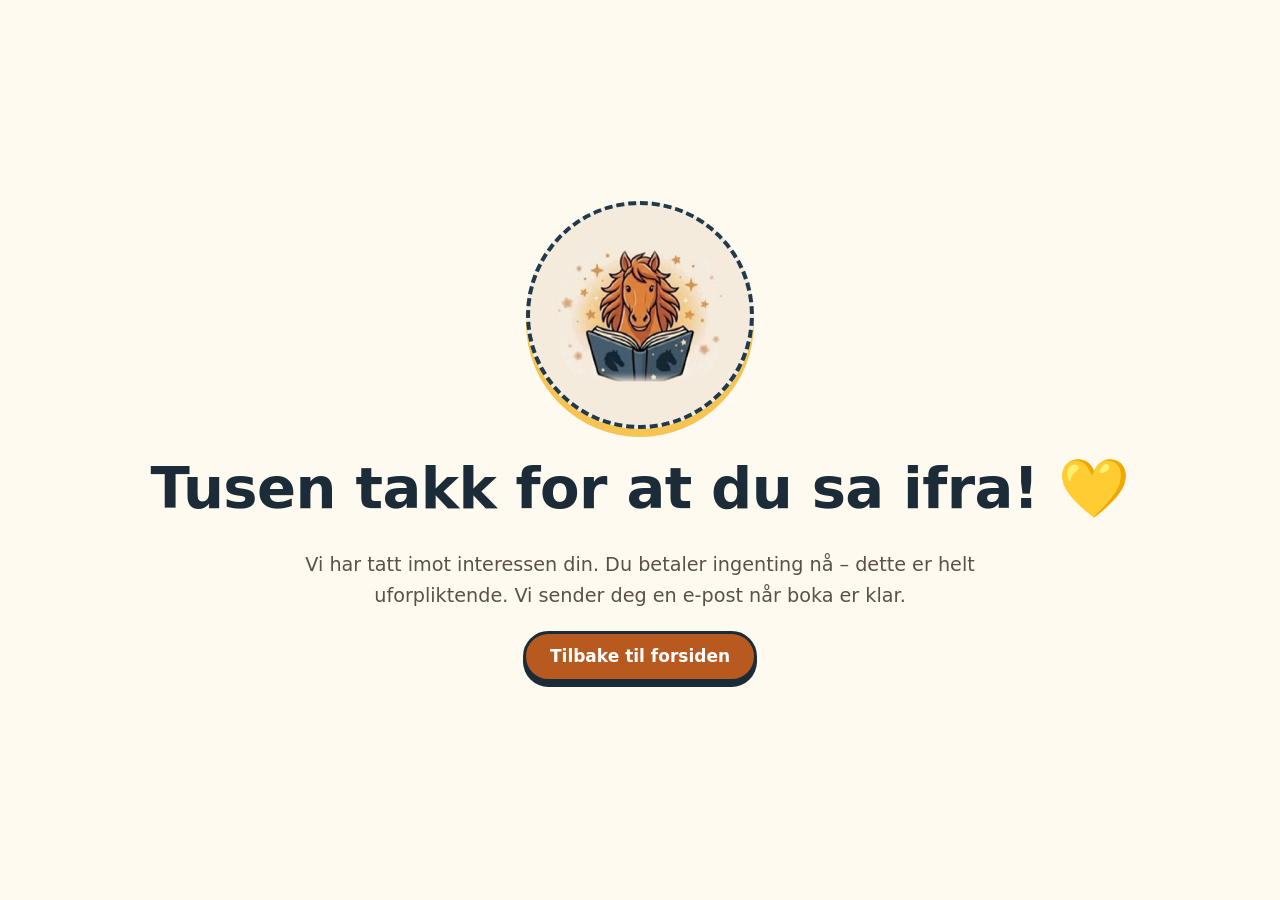
<file: takk.html>
<!doctype html>
<html lang="nb">
<head>
<meta charset="utf-8">
<meta name="viewport" content="width=device-width, initial-scale=1">
<title>Takk for at du sa ifra! – Lesehesten UB</title>
<meta name="robots" content="noindex">
<link rel="icon" href="assets/favicon-32.png?v=1" sizes="32x32" type="image/png">
<link rel="apple-touch-icon" href="assets/apple-touch-icon.png?v=2">
<link rel="stylesheet" href="styles.css?v=8">
</head>
<body>
<!-- Gjenbrukbare SVG-figurer -->
<svg width="0" height="0" style="position:absolute" aria-hidden="true" focusable="false">
  <defs>
    <symbol id="star" viewBox="0 0 24 24"><path d="M12 1.8l2.9 6.6 7.1.7-5.4 4.8 1.6 7-6.2-3.7-6.2 3.7 1.6-7L2 9.1l7.1-.7z"/></symbol>
    <symbol id="sparkle" viewBox="0 0 24 24"><path d="M12 0c.8 6.5 4.6 10.9 12 12-7.4 1.1-11.2 5.5-12 12-.8-6.5-4.6-10.9-12-12C7.4 10.9 11.2 6.5 12 0z"/></symbol>
  </defs>
</svg>
<main class="thanks section--paper" id="innhold">
  <div class="wrap">
    <picture><source srcset="assets/lesehest-emblem.webp?v=2" type="image/webp"><img class="emblem emblem--thanks" src="assets/lesehest-emblem.png?v=2" width="176" height="142" alt="Lesehesten UB-logoen: en hest som leser i en bok"></picture>

    <h1>Tusen takk for at du sa ifra! 💛</h1>
    <p class="lead" style="margin-inline:auto">Vi har tatt imot interessen din. Du betaler ingenting nå – dette er helt uforpliktende. Vi sender deg en e-post når boka er klar.</p>
    <p><a class="btn btn--primary" href="./">Tilbake til forsiden</a></p>
  </div>
</main>
</body>
</html>
</file>
<file: styles.css>
:root{
  --paper:#fffaf0; --cream:#fbf1df; --sun:#f6c453; --sun-d:#e9a92a;
  --berry:#b85a1f; --berry-d:#9a4816; --chestnut:#c8692a; --sea:#1f3a4d; --sea-d:#152a38; --slate:#2c4d63;
  --ink:#1b2b38; --muted:#5a5148; --line:#ecdcbc;
  --radius:22px; --shadow:0 6px 0 rgba(27,43,56,.14);
  --font:ui-rounded,"SF Pro Rounded","Nunito","Varela Round","Segoe UI",system-ui,-apple-system,Roboto,sans-serif;
}
*{box-sizing:border-box}
html{scroll-behavior:smooth;scroll-padding-top:84px}
@media (prefers-reduced-motion:reduce){html{scroll-behavior:auto}*{animation:none!important;transition:none!important}}
body{margin:0;font-family:var(--font);color:var(--ink);background:var(--cream);line-height:1.6;font-size:1.0625rem;-webkit-font-smoothing:antialiased}
img,svg{max-width:100%}
a{color:var(--sea)}
h1,h2,h3{line-height:1.12;margin:0 0 .5em;letter-spacing:-.01em}
h1{font-size:clamp(2.1rem,5vw,3.6rem);font-weight:900}
h2{font-size:clamp(1.7rem,3.6vw,2.6rem);font-weight:900}
h3{font-size:1.3rem;font-weight:800}
p{margin:0 0 1em}
.wrap{width:min(1140px,100% - 40px);margin-inline:auto}
.skip{position:absolute;left:-999px;top:8px;background:var(--ink);color:#fff;padding:10px 16px;border-radius:10px;z-index:100}
.skip:focus{left:8px}
:focus-visible{outline:3px solid var(--sea);outline-offset:3px;border-radius:6px}

/* knapper */
.btn{display:inline-flex;align-items:center;justify-content:center;gap:.4em;font:inherit;font-weight:800;text-decoration:none;border:3px solid var(--ink);border-radius:999px;padding:.75em 1.4em;cursor:pointer;transition:transform .15s,box-shadow .15s;box-shadow:0 5px 0 var(--ink);color:var(--ink);background:#fff;line-height:1.2}
.btn:hover{transform:translateY(-2px);box-shadow:0 7px 0 var(--ink)}
.btn:active{transform:translateY(3px);box-shadow:0 2px 0 var(--ink)}
.btn--primary{background:var(--berry);color:#fff}
.btn--sun{background:var(--sun)}
.btn--ghost{background:transparent;box-shadow:none;border-style:dashed}
.btn--ghost:hover{box-shadow:none;background:#fff8}
.btn--big{font-size:1.15rem;padding:.9em 1.6em}
.btn--small{padding:.5em 1.1em;font-size:.95rem;box-shadow:0 3px 0 var(--ink)}
.btn--block{width:100%}

/* topbar */
.topbar{position:sticky;top:0;z-index:50;background:rgba(251,241,223,.93);backdrop-filter:blur(8px);border-bottom:3px dashed var(--line)}
.topbar__inner{display:flex;align-items:center;gap:20px;height:68px}
.brand{display:inline-flex;align-items:center;gap:8px;font-weight:900;font-size:1.3rem;color:var(--ink);text-decoration:none}
.brand__mark{display:block;height:46px;width:auto}
.brand picture{display:block;background:#f5ebdd;border-radius:50%;padding:2px 3px;border:2px solid var(--ink)}
.brand__ub{display:inline-block;margin-left:6px;background:var(--sea);color:#fff;font-size:.7em;padding:1px 7px;border-radius:8px;transform:rotate(4deg)}
.nav{display:flex;gap:4px;margin-left:auto}
.nav a{color:var(--ink);text-decoration:none;font-weight:700;padding:6px 10px;border-radius:999px}
.nav a:hover{background:#fff}
@media (max-width:820px){.nav{display:none}.topbar__cta{margin-left:auto}}

/* hero */
.hero{position:relative;padding:48px 0 110px;overflow:hidden;background:
  radial-gradient(circle at 12% 20%,#fbe2a6 0 90px,transparent 91px),
  radial-gradient(circle at 92% 85%,#f6d6bd 0 120px,transparent 121px),var(--cream)}
.hero__grid{display:grid;grid-template-columns:1.1fr .9fr;gap:40px;align-items:center}
.tag{display:inline-flex;align-items:center;gap:8px;background:#fff;border:2px solid var(--ink);border-radius:999px;padding:4px 14px;font-weight:800;font-size:.9rem}
.tag svg{width:16px;height:16px;fill:var(--sun-d)}
.squiggle{background:linear-gradient(transparent 62%,var(--sun) 62% 92%,transparent 92%);padding:0 .1em}
.lead{font-size:1.2rem;color:var(--muted);max-width:36em}
.hero__actions{display:flex;flex-wrap:wrap;gap:14px;margin:26px 0 22px}
.pills{display:flex;flex-wrap:wrap;gap:10px;list-style:none;padding:0;margin:0}
.pills li{background:#fff;border:2px solid var(--line);border-radius:12px;padding:6px 12px;font-weight:700;font-size:.95rem}
.hero__art{position:relative}
.emblem-stage{position:relative;width:min(310px,100%);aspect-ratio:1;margin-inline:auto}
.emblem-stage__bg{position:absolute;inset:0;width:100%;height:100%;filter:drop-shadow(0 10px 0 rgba(27,43,56,.1))}
.emblem-stage__logo{position:absolute;inset:0;display:grid;place-items:center}
.emblem{display:block;width:176px;max-width:100%;height:auto}
.emblem-stage .emblem{animation:float 5s ease-in-out infinite}
@keyframes float{0%,100%{transform:translateY(0) rotate(0)}50%{transform:translateY(-6px) rotate(-1.5deg)}}
.bubble{position:absolute;top:-2%;right:-14%;margin:0;background:#fff;border:3px solid var(--ink);border-radius:18px 18px 18px 4px;padding:8px 14px;font-weight:900;font-size:1rem;box-shadow:0 4px 0 var(--ink);transform:rotate(5deg);white-space:nowrap}
.deco{position:absolute;width:30px;height:30px;fill:var(--sun-d)}
.deco--1{left:2%;top:18%;width:36px;height:36px;fill:var(--chestnut)}
.deco--2{right:4%;bottom:20%;fill:var(--slate)}
.deco--3{left:10%;bottom:8%;width:22px;height:22px}
.deco--4{right:14%;top:26%;width:20px;height:20px;fill:var(--sun-d)}
.twinkle{animation:tw 3s ease-in-out infinite;transform-box:fill-box;transform-origin:center}
.twinkle--late{animation-delay:1.5s}
@keyframes tw{0%,100%{opacity:1}50%{opacity:.35}}
.wave{position:absolute;left:0;right:0;bottom:-1px;width:100%;height:70px;display:block}

/* seksjoner */
.section{padding:88px 0}
.section--paper{background:var(--paper)}
.section--sea{background:var(--sea);color:#fff;background-image:radial-gradient(rgba(255,255,255,.08) 2px,transparent 2px);background-size:26px 26px}
.section--sun{background:var(--sun);background-image:radial-gradient(rgba(255,255,255,.35) 2px,transparent 2px);background-size:22px 22px}
.kicker{display:inline-block;font-weight:900;text-transform:uppercase;letter-spacing:.12em;font-size:.85rem;color:var(--berry-d);margin-bottom:.6em}
.kicker--light{color:var(--sun)}
.intro{font-size:1.2rem;max-width:42em;color:var(--muted)}

.cards{display:grid;grid-template-columns:repeat(3,1fr);gap:24px;margin-top:36px}
.card{background:#fff;border:3px solid var(--ink);border-radius:var(--radius);padding:28px;box-shadow:var(--shadow);transition:transform .2s}
.card:nth-child(1){transform:rotate(-1.2deg)}
.card:nth-child(3){transform:rotate(1deg)}
.card:hover{transform:rotate(0) translateY(-4px)}
.card__icon{font-size:2rem;width:62px;height:62px;display:grid;place-items:center;border-radius:50%;margin-bottom:14px;border:3px solid var(--ink)}
.card--sun .card__icon{background:var(--sun)}
.card--sea .card__icon{background:#cfe0ea}
.card--berry .card__icon{background:#f7d2b4}
.card p{margin:0;color:var(--muted)}

/* bok */
.book__grid{display:grid;grid-template-columns:.85fr 1.15fr;gap:56px;align-items:center}
.cover{position:relative;width:min(320px,80%);aspect-ratio:3/4;margin-inline:auto;border-radius:6px 16px 16px 6px;overflow:visible;transform:rotate(-4deg);box-shadow:14px 16px 0 rgba(0,0,0,.3);border:3px solid #0f1e29;background:var(--slate)}
.cover__svg{display:block;width:100%;height:100%;border-radius:4px 13px 13px 4px}
.cover__spine{position:absolute;left:0;top:0;bottom:0;width:18px;background:linear-gradient(90deg,rgba(0,0,0,.25),rgba(255,255,255,.15),transparent);z-index:2;border-radius:4px 0 0 4px}
.cover__title{position:absolute;left:0;right:0;top:12%;text-align:center;color:#fff;padding:0 22px}
.cover__eyebrow{display:block;font-size:.68rem;font-weight:800;letter-spacing:.05em;text-transform:uppercase;opacity:.9}
.cover__title strong{display:block;font-size:clamp(1.5rem,3vw,2rem);line-height:1.1;font-weight:900;margin-top:6px;text-shadow:0 3px 0 rgba(0,0,0,.2)}
.sticker{position:absolute;right:-26px;top:-20px;width:86px;height:86px;border-radius:50%;background:var(--sun);color:var(--ink);border:3px solid var(--ink);display:grid;place-items:center;text-align:center;font-weight:900;line-height:1.05;transform:rotate(14deg);font-size:.95rem}
.facts{display:grid;grid-template-columns:repeat(2,1fr);gap:12px;margin:24px 0}
.facts div{background:rgba(255,255,255,.1);border:2px dashed rgba(255,255,255,.4);border-radius:14px;padding:12px 16px}
.facts dt{font-size:.8rem;text-transform:uppercase;letter-spacing:.1em;font-weight:800;color:var(--sun)}
.facts dd{margin:0;font-weight:700}
.note{font-size:.95rem;opacity:.85}
.traits{display:flex;flex-wrap:wrap;gap:10px;list-style:none;padding:0;margin:0 0 1.2em}
.traits li{background:rgba(255,255,255,.12);border:2px solid rgba(255,255,255,.35);border-radius:12px;padding:6px 12px;font-weight:700;font-size:.95rem}

/* misjon */
.mission{font-size:1.08rem;max-width:42em;color:var(--muted)}
.mission a{font-weight:800}

/* historien */
.section--cream{background:
  radial-gradient(circle at 0 0,#fbe2a6 0 160px,transparent 161px),
  radial-gradient(circle at 100% 100%,#f6d6bd 0 180px,transparent 181px),var(--cream)}
.story{max-width:880px}
.theme{display:inline-block;font-weight:900;font-size:1.12rem;background:#fff;border:3px solid var(--ink);border-radius:16px;padding:8px 16px;margin:0 0 1.15em;box-shadow:var(--shadow);transform:rotate(-1.2deg);color:var(--ink)}
.story p{color:var(--muted);font-size:1.12rem;max-width:40em}
.story__more{font-weight:800;color:var(--ink)!important}
.cta-banner{display:flex;flex-wrap:wrap;align-items:center;justify-content:space-between;gap:18px 24px;margin-top:28px;background:#fff;border:3px solid var(--ink);border-radius:var(--radius);padding:22px 26px;box-shadow:var(--shadow)}
.cta-banner p{margin:0;font-weight:800;font-size:1.08rem;color:var(--ink);flex:1 1 16em;line-height:1.35}
.cta-banner .btn{flex:none}

/* om oss */
.about{display:grid;grid-template-columns:220px 1fr;gap:48px;align-items:center;max-width:960px}
.about__badge{width:220px;height:220px;border-radius:50%;background:#f5ebdd;border:4px dashed var(--sea);display:grid;place-items:center;box-shadow:0 8px 0 var(--sun)}
.about p{color:var(--muted)}

/* bestilling */
.order{display:grid;grid-template-columns:.8fr 1.2fr;gap:48px;align-items:start}
.order__intro{position:sticky;top:100px}
.price-tag{display:inline-flex;align-items:baseline;gap:4px;background:var(--berry);color:#fff;border:3px solid var(--ink);border-radius:18px;padding:10px 22px;font-weight:900;font-size:1.4rem;transform:rotate(-3deg);box-shadow:var(--shadow);margin-top:8px}
.price-tag span{font-size:3rem;line-height:1}
.form{background:#fff;border:3px solid var(--ink);border-radius:28px;padding:32px;box-shadow:0 10px 0 var(--ink);display:grid;grid-template-columns:1fr 1fr;gap:6px 20px}
.field{margin:0 0 6px;min-width:0}
.field--full{grid-column:1/-1}
label,legend{display:block;font-weight:800;margin-bottom:6px}
.req{color:var(--berry)}
.opt{font-weight:600;color:var(--muted);font-size:.9em}
input[type=text],input[type=email],input[type=tel],input[type=number],textarea{width:100%;font:inherit;padding:12px 14px;border:2.5px solid #d3c09c;border-radius:14px;background:var(--paper);color:var(--ink);transition:border-color .15s,box-shadow .15s}
input:focus,textarea:focus{outline:none;border-color:var(--sea);box-shadow:0 0 0 4px rgba(31,58,77,.2)}
.invalid input,input[aria-invalid=true]{border-color:var(--berry);background:#fdf0e8}
.err{color:var(--berry-d);font-weight:700;font-size:.9rem;margin:4px 0 0;min-height:1.2em}
.qty{display:flex;align-items:center;gap:8px;flex-wrap:wrap}
.qty input{width:80px;text-align:center;font-weight:800;font-size:1.2rem;-moz-appearance:textfield}
.qty input::-webkit-inner-spin-button,.qty input::-webkit-outer-spin-button{-webkit-appearance:none;margin:0}
.qty__btn{width:48px;height:48px;border-radius:50%;border:3px solid var(--ink);background:var(--sun);font:inherit;font-size:1.5rem;font-weight:900;cursor:pointer;line-height:1;color:var(--ink)}
.qty__btn:hover{background:var(--sun-d)}
.total{margin:0 0 0 auto;font-size:1.15rem;background:var(--cream);border-radius:12px;padding:8px 14px}
.total strong{color:var(--berry-d);font-size:1.3rem}
.privacy{font-size:.88rem;color:var(--muted);margin:14px 0 0}
.hp{position:absolute;left:-9999px;width:1px;height:1px;overflow:hidden}

/* støtt oss / vipps */
.support{max-width:820px}
.vipps{background:#fff;border:3px solid var(--ink);border-radius:var(--radius);padding:32px 36px 28px;box-shadow:var(--shadow);max-width:480px;text-align:center;margin-top:28px}
.vipps__mark{display:inline-block;margin:0 0 10px;background:#ff5b24;color:#fff;font-weight:900;font-size:1.35rem;letter-spacing:.03em;line-height:1;padding:8px 18px 9px;border-radius:999px}
.vipps__to{margin:0;font-weight:800;text-transform:uppercase;letter-spacing:.08em;font-size:.85rem;color:var(--muted)}
.vipps__number{margin:.15em 0 .7em;font-size:clamp(2.3rem,7vw,3.4rem);font-weight:900;letter-spacing:.06em;line-height:1.1;color:var(--ink);font-variant-numeric:tabular-nums}
.vipps__actions{display:flex;flex-wrap:wrap;justify-content:center;gap:12px}
.btn--vipps{background:#ff5b24;color:#fff;border-color:var(--ink)}
.btn--vipps:hover{background:#e04e1c}
.btn--vipps-open{display:none;background:#fff;color:var(--ink)}
.vipps__feedback{min-height:1.3em;margin:10px 0 0;font-weight:800;color:#1a7a3a}
.vipps__note{margin:8px 0 0;color:var(--muted)}

/* faq */
.faq{max-width:820px}
details{background:#fff;border:3px solid var(--ink);border-radius:18px;margin:14px 0;box-shadow:0 4px 0 var(--ink);overflow:hidden}
summary{cursor:pointer;font-weight:800;font-size:1.1rem;padding:18px 56px 18px 22px;position:relative;list-style:none}
summary::-webkit-details-marker{display:none}
summary::after{content:"+";position:absolute;right:18px;top:50%;transform:translateY(-50%);width:30px;height:30px;border-radius:50%;background:var(--sun);display:grid;place-items:center;font-weight:900;border:2px solid var(--ink);transition:transform .2s}
details[open] summary::after{content:"–";background:var(--berry);color:#fff}
details p{padding:0 22px 18px;margin:0;color:var(--muted)}

/* footer */
.footer{background:var(--ink);color:#f3e6cf;padding:48px 0 40px}
.footer__inner{display:flex;justify-content:space-between;gap:24px;flex-wrap:wrap;align-items:flex-end}
.brand--light{color:#fff}
.footer p{margin:.6em 0 0}
.footer a{color:var(--sun)}
.footer__small{font-size:.9rem;opacity:.85;text-align:right}

/* fast CTA mobil */
.sticky-cta{display:none}
@media (max-width:820px){
  .btn--vipps-open{display:inline-flex}
  .vipps{padding:26px 20px 22px}
  .vipps__actions .btn{width:100%}
  .sticky-cta{display:flex;position:fixed;left:12px;right:12px;bottom:12px;z-index:60;align-items:center;justify-content:space-between;gap:12px;background:#fff;border:3px solid var(--ink);border-radius:20px;padding:10px 10px 10px 18px;box-shadow:0 6px 0 var(--ink);transition:transform .25s,opacity .25s}
  .sticky-cta.is-hidden{transform:translateY(140%);opacity:0;pointer-events:none}
  .sticky-cta__price{display:flex;flex-direction:column;line-height:1.15}
  .sticky-cta__price strong{font-size:1.25rem}
  .sticky-cta__price small{color:var(--muted);font-weight:700}
  .topbar__cta{display:none}
  body{padding-bottom:90px}
  .hero__grid,.book__grid,.order,.about{grid-template-columns:1fr}
  .hero{padding:28px 0 90px}
  .hero__art{order:-1;width:100%;max-width:290px;margin-inline:auto}
  .bubble{font-size:.85rem;right:0}
  .cards{grid-template-columns:1fr}
  .card:nth-child(n){transform:none}
  .order__intro{position:static}
  .about__badge{width:200px;height:200px;margin-inline:auto}
  .section{padding:64px 0}
}
@media (max-width:560px){
  .cta-banner{padding:18px 16px}
  .cta-banner .btn{width:100%}
  .form{grid-template-columns:1fr;padding:22px 18px}
  .facts{grid-template-columns:1fr}
  .total{margin-left:0;width:100%}
  .footer__small{text-align:left}
  .sticker{right:-10px}
  .btn--big{width:100%}
}

/* takk-side */
.thanks{min-height:100vh;display:grid;place-items:center;text-align:center;padding:60px 0}
.thanks picture{display:block}
.emblem--thanks{margin:0 auto;padding:22px;background:#f5ebdd;border-radius:50%;width:228px;height:228px;object-fit:contain;border:4px dashed var(--sea);box-shadow:0 8px 0 var(--sun)}
.thanks h1{margin-top:28px}
</file>
